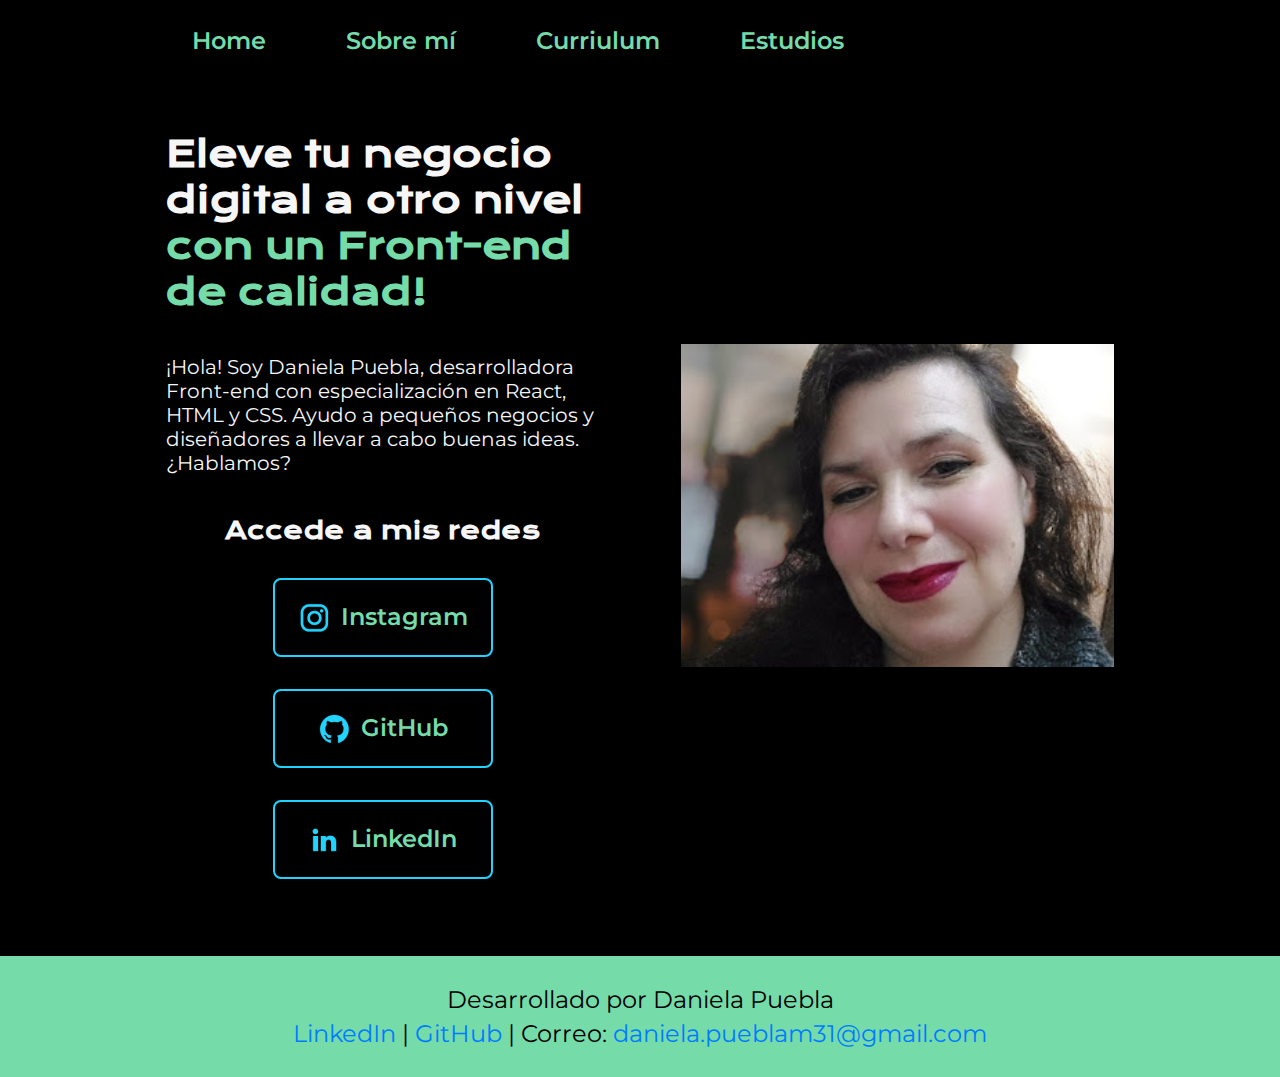
<file: Index.html>
<!DOCTYPE html>
<html lang="es-mx">
<head>
    <meta charset="UTF-8"> 
    <meta http-equiv="X-UA-Compatible" content="IE=edge">
    <meta name="viewport" content="width=device-width, initial-scale=1.0">
    <title>Portafolio</title>
    <link rel="stylesheet" href="./style/style.css">

</head>
<body>
    <header class="header">
        <nav class="header__menu">
            <a class="header__menu__link" href="index.html">Home</a>
            <a class="header__menu__link" href="about.html">Sobre mí</a>
            <a class="header__menu__link" href="cv.html">Curriulum</a>
            <a class="header__menu__link" href="estudios.html">Estudios</a>
        </nav>
    </header>
    <main class="presentacion">
        <section class="presentacion__contenido">
            <h1 class="presentacion__contenido__titulo">
                Eleve tu negocio digital a otro nivel 
                <strong class="titulo-destaque">con un Front-end de calidad!
                </strong></h1>
                <p class="presentacion__contenido__texto">¡Hola! Soy  Daniela Puebla, desarrolladora Front-end con
                    especialización en React, HTML y CSS. Ayudo a pequeños
                    negocios y diseñadores a llevar a cabo buenas ideas.
                    ¿Hablamos?

                </p>
                <div class="presentacion__enalces">
                    <h2 class="presentacion__enalces__subtitulo">Accede a mis redes</h2>
                        <a class="presentacion__enalces__link" href="https://www.instagram.com/dandrea3232/">
                        <img src="./assets/instagram.png">Instagram</a>
                        <a class="presentacion__enalces__link" href="https://github.com/Danny3431">
                        <img src="./assets/github.png">GitHub</a>
                        <a class="presentacion__enalces__link" href="https://www.linkedin.com/in/daniela-pueblam31">
                            <img src="./assets/linkedin.png">LinkedIn</a>
                </div>  
        </section>
            <img class="presentacion__imagen" src="./assets/Imagemdp.png" alt="Foto de Daniela Puebla desarrolando un proyecto">
    </main>
    <footer class="footer">
        <p>Desarrollado por Daniela Puebla</p>
        <p>
            <a href="https://www.linkedin.com/in/daniela-pueblam31" target="_blank">LinkedIn</a> | 
            <a href="https://github.com/Danny3431" target="_blank">GitHub</a> | 
            Correo: <a href="mailto:daniela.pueblam31@gmail.com">daniela.pueblam31@gmail.com</a>
        </p>
    </footer>
</body>
</html>
</file>
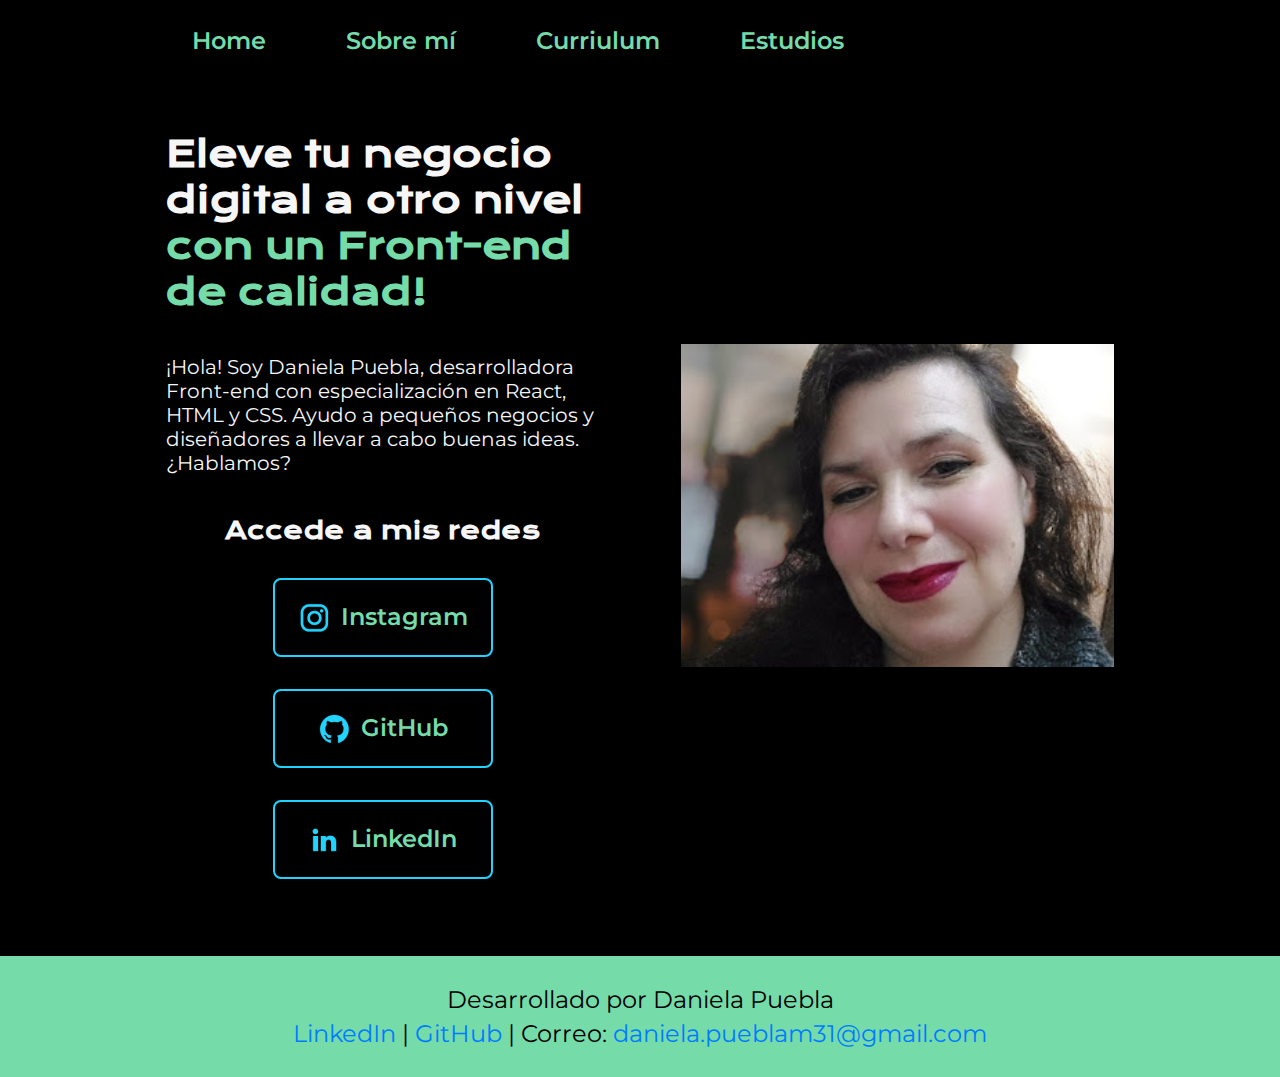
<file: index.html>
<!DOCTYPE html>
<html lang="es-mx">
<head>
    <meta charset="UTF-8"> 
    <meta http-equiv="X-UA-Compatible" content="IE=edge">
    <meta name="viewport" content="width=device-width, initial-scale=1.0">
    <title>Portafolio</title>
    <link rel="stylesheet" href="./style/style.css">

</head>
<body>
    <header class="header">
        <nav class="header__menu">
            <a class="header__menu__link" href="index.html">Home</a>
            <a class="header__menu__link" href="about.html">Sobre mí</a>
            <a class="header__menu__link" href="cv.html">Curriulum</a>
            <a class="header__menu__link" href="estudios.html">Estudios</a>
        </nav>
    </header>
    <main class="presentacion">
        <section class="presentacion__contenido">
            <h1 class="presentacion__contenido__titulo">
                Eleve tu negocio digital a otro nivel 
                <strong class="titulo-destaque">con un Front-end de calidad!
                </strong></h1>
                <p class="presentacion__contenido__texto">¡Hola! Soy  Daniela Puebla, desarrolladora Front-end con
                    especialización en React, HTML y CSS. Ayudo a pequeños
                    negocios y diseñadores a llevar a cabo buenas ideas.
                    ¿Hablamos?

                </p>
                <div class="presentacion__enalces">
                    <h2 class="presentacion__enalces__subtitulo">Accede a mis redes</h2>
                        <a class="presentacion__enalces__link" href="https://www.instagram.com/dandrea3232/">
                        <img src="./assets/instagram.png">Instagram</a>
                        <a class="presentacion__enalces__link" href="https://github.com/Danny3431">
                        <img src="./assets/github.png">GitHub</a>
                        <a class="presentacion__enalces__link" href="https://www.linkedin.com/in/daniela-pueblam31">
                            <img src="./assets/linkedin.png">LinkedIn</a>
                </div>  
        </section>
            <img class="presentacion__imagen" src="./assets/Imagemdp.png" alt="Foto de Daniela Puebla desarrolando un proyecto">
    </main>
    <footer class="footer">
        <p>Desarrollado por Daniela Puebla</p>
        <p>
            <a href="https://www.linkedin.com/in/daniela-pueblam31" target="_blank">LinkedIn</a> | 
            <a href="https://github.com/Danny3431" target="_blank">GitHub</a> | 
            Correo: <a href="mailto:daniela.pueblam31@gmail.com">daniela.pueblam31@gmail.com</a>
        </p>
    </footer>
</body>
</html>
</file>
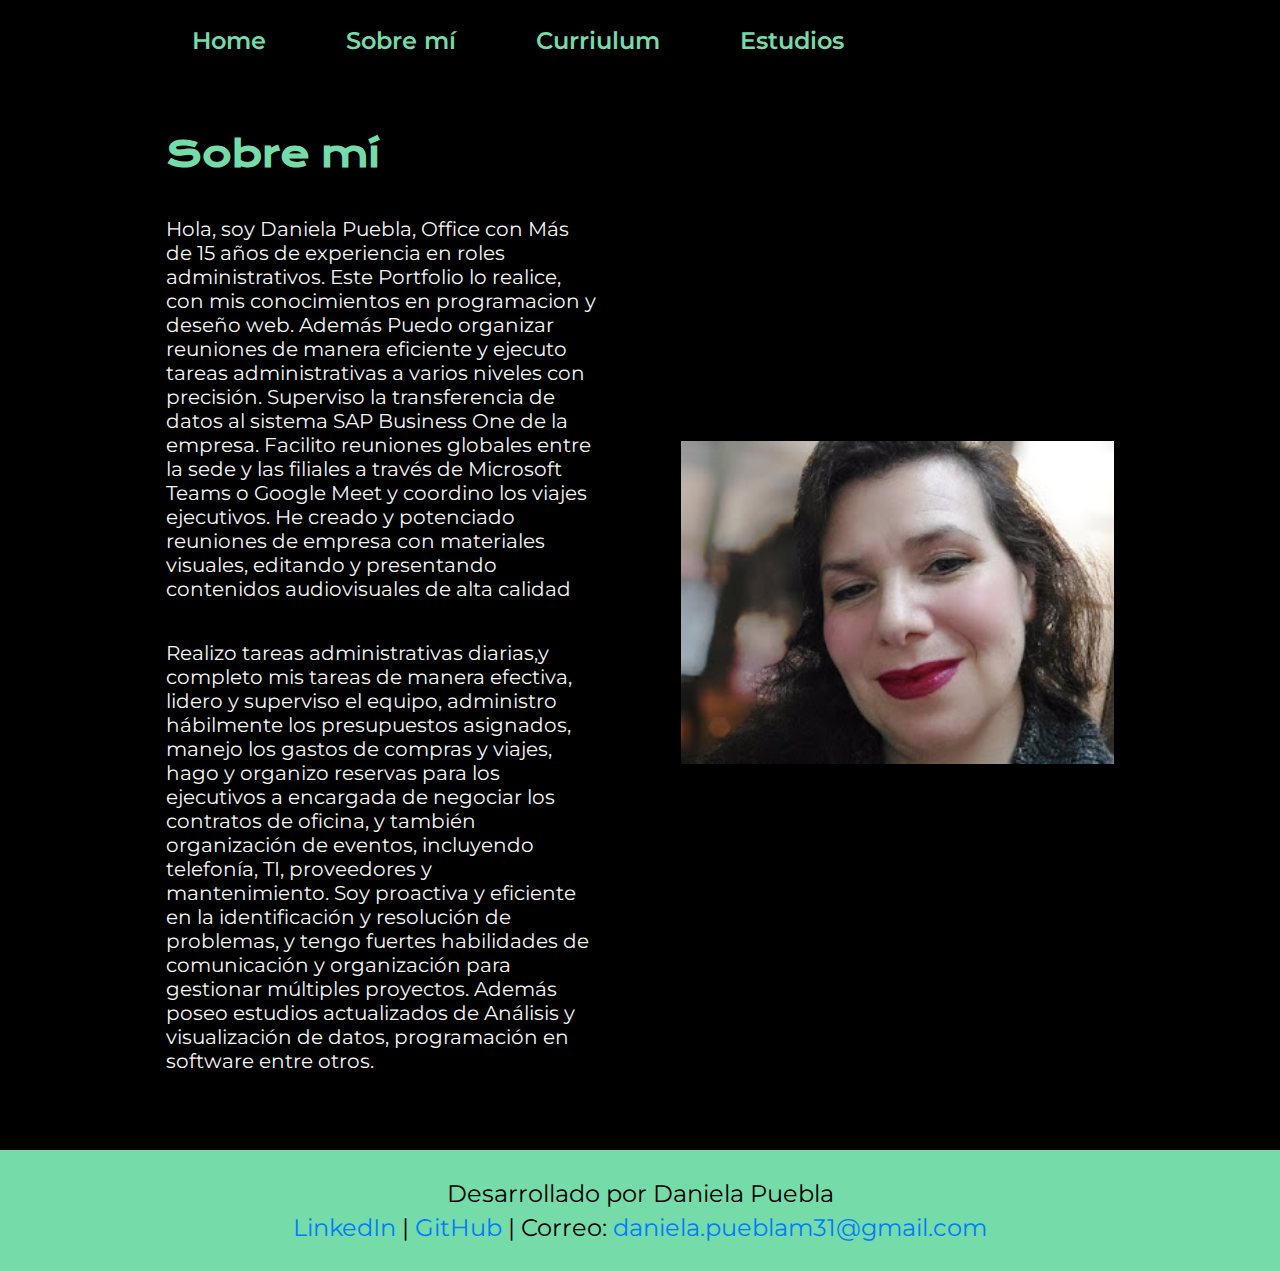
<file: about.html>
<!DOCTYPE html>
<html lang="es-mx">
<head>
    <meta charset="UTF-8">
    <meta name="viewport" content="width=device-width, initial-scale=1.0">
    <title>Portafolio</title>
    <link rel="stylesheet" href="./style/style.css">

</head>
<body>
    <header class="header">
        <nav class="header__menu">
            <a class="header__menu__link" href="index.html">Home</a>
            <a class="header__menu__link" href="about.html">Sobre mí</a>
            <a class="header__menu__link" href="cv.html">Curriulum</a>
            <a class="header__menu__link" href="estudios.html">Estudios</a>
        </nav>
    </header>
    <main class="presentacion">
        <section class="presentacion__contenido">
            <h1 class="presentacion__contenido__titulo"><strong class="titulo-destaque">Sobre mí</strong></h1>
                <p class="presentacion__contenido__texto">Hola, soy Daniela Puebla, Office con Más de 15 años de experiencia en roles administrativos. 
                    Este Portfolio lo realice, con mis conocimientos en programacion y deseño web.
                    Además Puedo organizar reuniones de manera eficiente y ejecuto tareas administrativas a varios niveles con precisión. 
                    Superviso la transferencia de datos al sistema SAP Business One de la empresa. 
                    Facilito reuniones globales entre la sede y las filiales a través de Microsoft Teams o Google Meet y coordino los viajes ejecutivos. 
                    He creado y potenciado reuniones de empresa con materiales visuales, 
                    editando y presentando contenidos audiovisuales de alta calidad

                </p>
                <p class="presentacion__contenido__texto">
                    Realizo tareas administrativas diarias,y completo mis tareas de manera efectiva, lidero y superviso el equipo,
                    administro hábilmente los presupuestos asignados, manejo los gastos de compras y viajes, hago y organizo reservas para los ejecutivos a encargada de negociar los contratos de oficina, 
                    y también organización de eventos, incluyendo telefonía, TI, proveedores y mantenimiento.
                    Soy proactiva y eficiente en la identificación y resolución de problemas, 
                    y tengo fuertes habilidades de comunicación y organización para gestionar múltiples proyectos. 
                    Además poseo estudios actualizados de Análisis y visualización de datos, programación en software entre otros.
                </p>
               
        </section>
            <img class="presentacion__imagen" src="./assets/Imagemdp.png" alt="Foto de Daniela Puebla desarrollando un proyecto">
    </main>
    <footer class="footer">
        <p>Desarrollado por Daniela Puebla</p>
        <p>
            <a href="https://www.linkedin.com/in/daniela-pueblam31" target="_blank">LinkedIn</a> | 
            <a href="https://github.com/Danny3431" target="_blank">GitHub</a> | 
            Correo: <a href="mailto:daniela.pueblam31@gmail.com">daniela.pueblam31@gmail.com</a>
        </p>
    </footer>
    
</body>
</html>
</file>
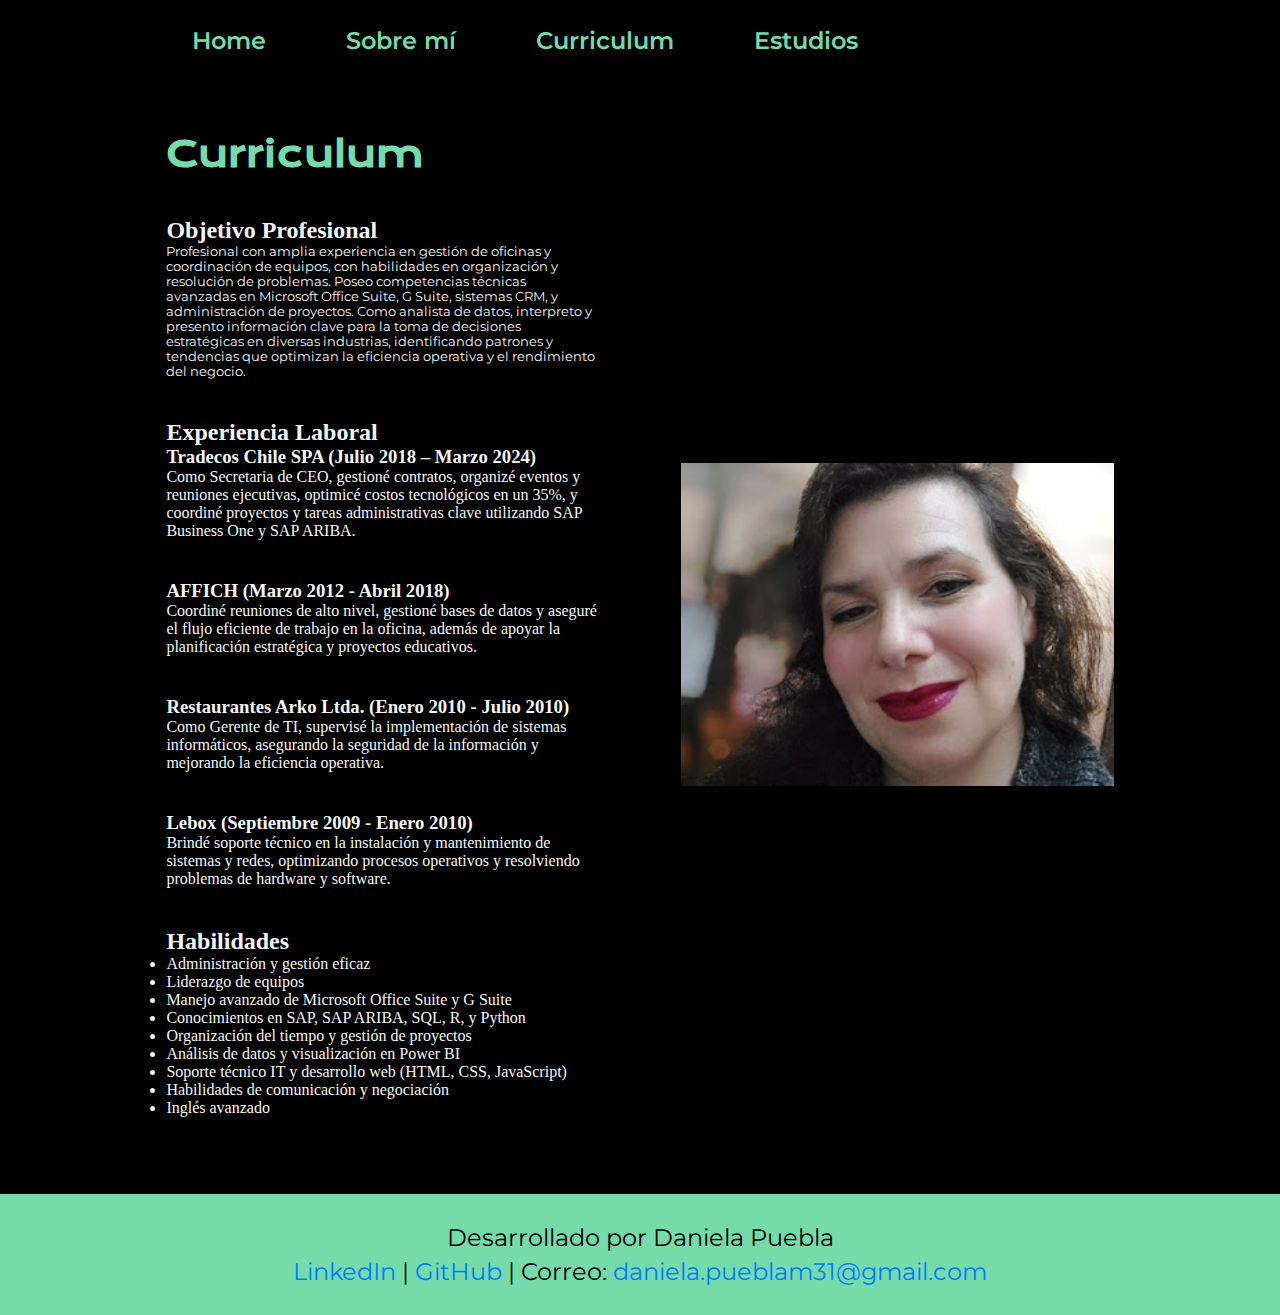
<file: cv.html>
<!DOCTYPE html>
<html lang="es-mx">
<head>
    <meta charset="UTF-8">
    <meta name="viewport" content="width=device-width, initial-scale=1.0">
    <title>Portafolio</title>
    <link rel="stylesheet" href="./style/style.css">
</head>
<body>
    <header class="header">
        <nav class="header__menu">
            <a class="header__menu__link" href="index.html">Home</a>
            <a class="header__menu__link" href="about.html">Sobre mí</a>
            <a class="header__menu__link" href="cv.html">Curriculum</a>
            <a class="header__menu__link" href="estudios.html">Estudios</a>
        </nav>
    </header>
    <main class="presentacion">
        <section class="presentacion__contenido">
            <h1 class="presentacion__contenido__titulo"><strong class="titulo-destaque">Curriculum</strong></h1>
            
            
            <article>
                <h2>Objetivo Profesional</h2>
                <p class="presentacion__contenido__texto texto-pequeno">
                    Profesional con amplia experiencia en gestión de oficinas y coordinación de equipos, 
                    con habilidades en organización y resolución de problemas. Poseo competencias técnicas avanzadas en Microsoft Office Suite, G Suite, sistemas CRM,
                    y administración de proyectos. Como analista de datos, interpreto y presento información clave para la toma de decisiones estratégicas en diversas industrias, 
                    identificando patrones y tendencias que optimizan la eficiencia operativa y el rendimiento del negocio.
                </p>
            </article>

            <article>
                <h2>Experiencia Laboral</h2>
                <h3>Tradecos Chile SPA (Julio 2018 – Marzo 2024)</h3>
                <p>Como Secretaria de CEO, gestioné contratos, organizé eventos y reuniones ejecutivas, optimicé costos tecnológicos en un 35%, y coordiné proyectos y tareas administrativas clave utilizando SAP Business One y SAP ARIBA.</p>
            </article>
            <article>
                <h3>AFFICH (Marzo 2012 - Abril 2018)</h3>
                <p>Coordiné reuniones de alto nivel, gestioné bases de datos y aseguré el flujo eficiente de trabajo en la oficina, además de apoyar la planificación estratégica y proyectos educativos.</p>
            </article> 
            <article>
                <h3>Restaurantes Arko Ltda. (Enero 2010 - Julio 2010)</h3>
                <p>Como Gerente de TI, supervisé la implementación de sistemas informáticos, asegurando la seguridad de la información y mejorando la eficiencia operativa.</p>
            </article> 
            <article>
                <h3>Lebox (Septiembre 2009 - Enero 2010)</h3>
                <p>Brindé soporte técnico en la instalación y mantenimiento de sistemas y redes, optimizando procesos operativos y resolviendo problemas de hardware y software.</p>
            </article>
                        
            <article>
                <h2>Habilidades</h2>
                <ul>
                    <li>Administración y gestión eficaz</li>
                    <li>Liderazgo de equipos</li>
                    <li>Manejo avanzado de Microsoft Office Suite y G Suite</li>
                    <li>Conocimientos en SAP, SAP ARIBA, SQL, R, y Python</li>
                    <li>Organización del tiempo y gestión de proyectos</li>
                    <li>Análisis de datos y visualización en Power BI</li>
                    <li>Soporte técnico IT y desarrollo web (HTML, CSS, JavaScript)</li>
                    <li>Habilidades de comunicación y negociación</li>
                    <li>Inglés avanzado</li>
                </ul>
            </article>
        </section>
        <img class="presentacion__imagen" src="./assets/Imagemdp.png" alt="Foto de Daniela Puebla desarrollando un proyecto">
    </main>
    <footer class="footer">
        <p>Desarrollado por Daniela Puebla</p>
        <p>
            <a href="https://www.linkedin.com/in/daniela-pueblam31" target="_blank">LinkedIn</a> | 
            <a href="https://github.com/Danny3431" target="_blank">GitHub</a> | 
            Correo: <a href="mailto:daniela.pueblam31@gmail.com">daniela.pueblam31@gmail.com</a>
        </p>
    </footer>
</body>
</html>
</file>
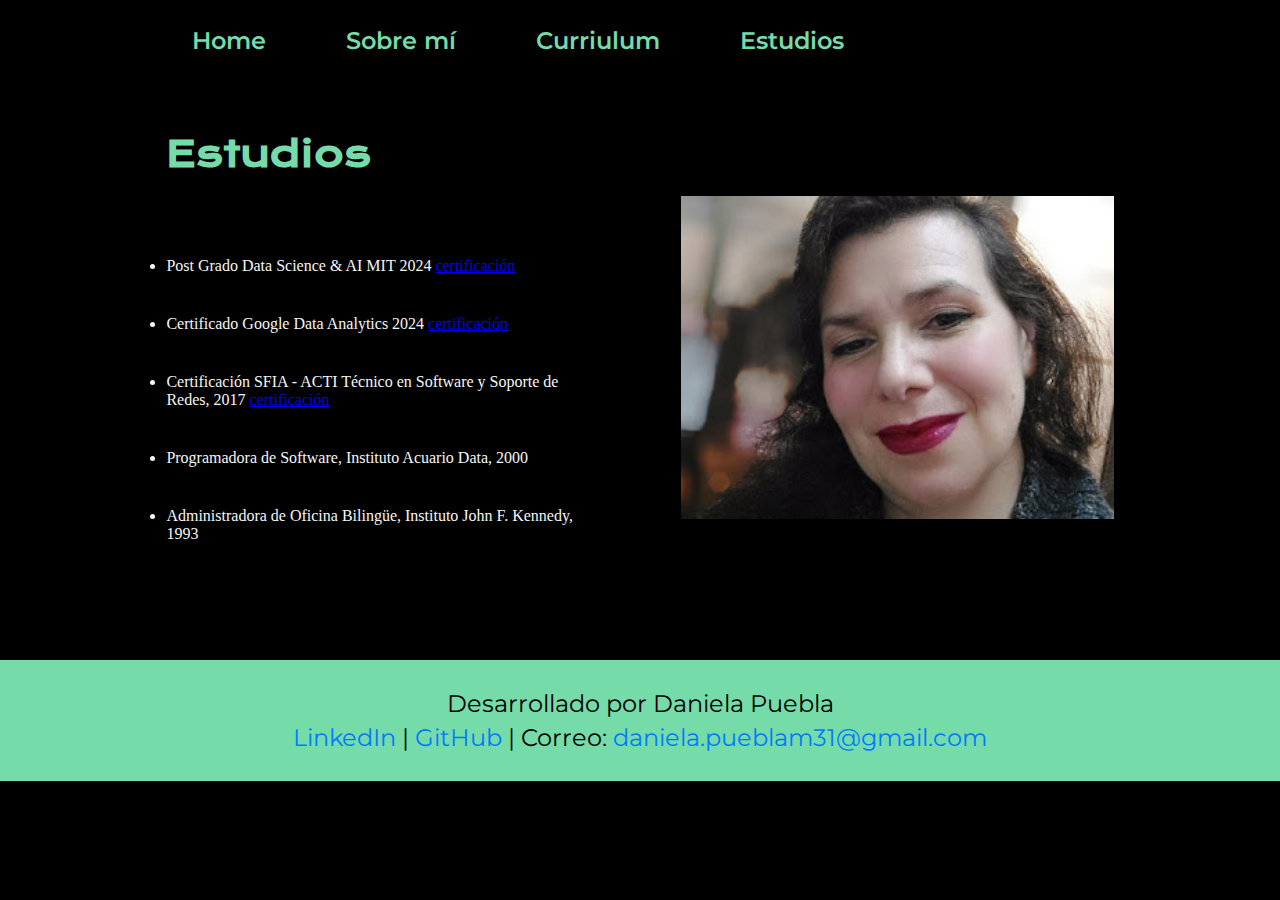
<file: estudios.html>
<!DOCTYPE html>
<html lang="es-mx">
<head>
    <meta charset="UTF-8"> 
    <meta http-equiv="X-UA-Compatible" content="IE=edge">
    <meta name="viewport" content="width=device-width, initial-scale=1.0">
    <title>Portafolio</title>
    <link rel="stylesheet" href="./style/style.css">

</head>
<body>
    <header class="header">
        <nav class="header__menu">
            <a class="header__menu__link" href="index.html">Home</a>
            <a class="header__menu__link" href="about.html">Sobre mí</a>
            <a class="header__menu__link" href="cv.html">Curriulum</a>
            <a class="header__menu__link" href="estudios.html">Estudios</a>
        </nav>
    </header>
    <main class="presentacion">
        <section class="presentacion__contenido">
            <h1 class="presentacion__contenido__titulo"><strong class="titulo-destaque">Estudios</strong></h1>
            <p class="presentacion__contenido__texto">
                <li>Post Grado Data Science & AI MIT 2024 <a href="https://www.mygreatlearning.com/certificate/DRPQEPTY"> certificación</a></li>
                <li>Certificado Google Data Analytics 2024 <a href="https://drive.google.com/file/d/1wNnlu55huRl1X3Ih30PJu9OZC5K1NoQ5/view?usp=drive_link"> certificación</a></li>
                <li>Certificación SFIA - ACTI Técnico en Software y Soporte de Redes, 2017 <a href="https://drive.google.com/drive/folders/11bVEKxdUGMI8uvdbTZb6lgFYCwtRMbbA?usp=drive_link"> certificación</a></li>
                <li>Programadora de Software, Instituto Acuario Data, 2000</li>
                <li>Administradora de Oficina Bilingüe, Instituto John F. Kennedy, 1993</li>
            </p>
            
        </section>
            <img class="presentacion__imagen" src="./assets/Imagemdp.png" alt="Foto de Daniela Puebla desarrollando un proyecto">
    </main>
    <footer class="footer">
        <p>Desarrollado por Daniela Puebla</p>
        <p>
            <a href="https://www.linkedin.com/in/daniela-pueblam31" target="_blank">LinkedIn</a> | 
            <a href="https://github.com/Danny3431" target="_blank">GitHub</a> | 
            Correo: <a href="mailto:daniela.pueblam31@gmail.com">daniela.pueblam31@gmail.com</a>
        </p>
    </footer>
    
</body>
</html>
</file>
<file: style/style.css>
@import url('https://fonts.googleapis.com/css2?family=Krona+One&family=Montserrat:wght@400;600&display=swap');


:root {
    --color-primario: #000000;
    --color-secundario: #F6F6F6;
    --color-terciario: #74DBA9;
    --color-cuarto: #007bff;
    --color-hover: #272727;

    --fuente-krona: 'Krona One', sans-serif;
    --fuente-montserrat: 'Montserrat', sans-serif;
}

* {
    padding: 0;
    margin:0;
}

body{
     /* height: 100vh; */
    box-sizing: border-box;
    background-color: var(--color-primario);
    color:var(--color-secundario);
}
.header{
    padding: 2% 0% 0% 15%;
}

.header__menu{
    display: flex;
    gap: 80px;
}
.header__menu__link{
    font-family: var(--fuente-montserrat);
    font-size: 1.5rem;
    font-weight: 600;
    color: var(--color-terciario);
    text-decoration: none;
    
}

.header__menu__link:hover{
    cursor: pointer;
    color: var(--color-cuarto);
}

.presentacion {
    padding: 6% 13%;
    display: flex;
    align-items: center;
    justify-content: space-between;
    gap: 82px;
}

.presentacion__contenido{
    width: 80%;
    display: flex;
    flex-direction: column;
    gap: 40px;
}


.presentacion__contenido__titulo{
    font-size: 2.25rem;
    font-family: var(--fuente-krona);
}
.titulo-destaque {
    color: var(--color-terciario); ;
}

.presentacion__contenido__texto{
    font-size: 1.25rem;
    font-family: var(--fuente-montserrat);
}
.texto-pequeno {
    font-size: 0.8rem; /* Ajusta este valor según lo pequeño que desees el texto */
}

.presentacion__contenido__texto a{
    text-decoration: none;
    color: var(--color-terciario);
}

.presentacion__enalces{
    display: flex;
    justify-content: space-between;
    flex-direction: column;
    align-items: center;
    gap: 32px;
}

.presentacion__enalces__subtitulo{
    font-family: var(--fuente-krona);
    font-size: 1.5rem;
    font-weight: 400px;
}

.presentacion__enalces__link{
    /* background-color: #22D4FD; */ /* Código comentado */
    width: 50%;
    text-align: center;
    border-radius: 8px;
    font-size: 1.5rem;
    font-weight: 600;
    padding: 21.5px 0;
    text-decoration: none;
    color: var(--color-terciario);
    font-family: var(--fuente-montserrat);
    border: 2px solid #22D4FD;
    display: flex;
    justify-content: center;
    gap: 10px;
}
.presentacion__enalces__link:hover{
    cursor: pointer;
    border: 2px solid var(--color-cuarto);
    background-color: var(--color-hover);
    padding: 3%;
}
.presentacion__imagen{
    width: 80%;
}
.footer{
    color: var(--color-primario);
    background-color: var(--color-terciario);
    padding: 24px;
    text-align: center;
    font-family: var(--fuente-montserrat);
    font-size: 1.5rem;
    font-weight: 400;
}
footer p {
    margin: 5px 0;
}
footer a {
    color: #007bff;
    text-decoration: none;
}
footer a:hover {
    text-decoration: underline;
}

@media (max-width: 1023px){

    .header{
        padding: 10%;
    }
    .header__menu{
        justify-content: center;
    }
    .presentacion{
        flex-direction: column-reverse;
        padding: 5%;

    }

    .presentacion__contenido{
        width: auto;
    }
}
</file>
